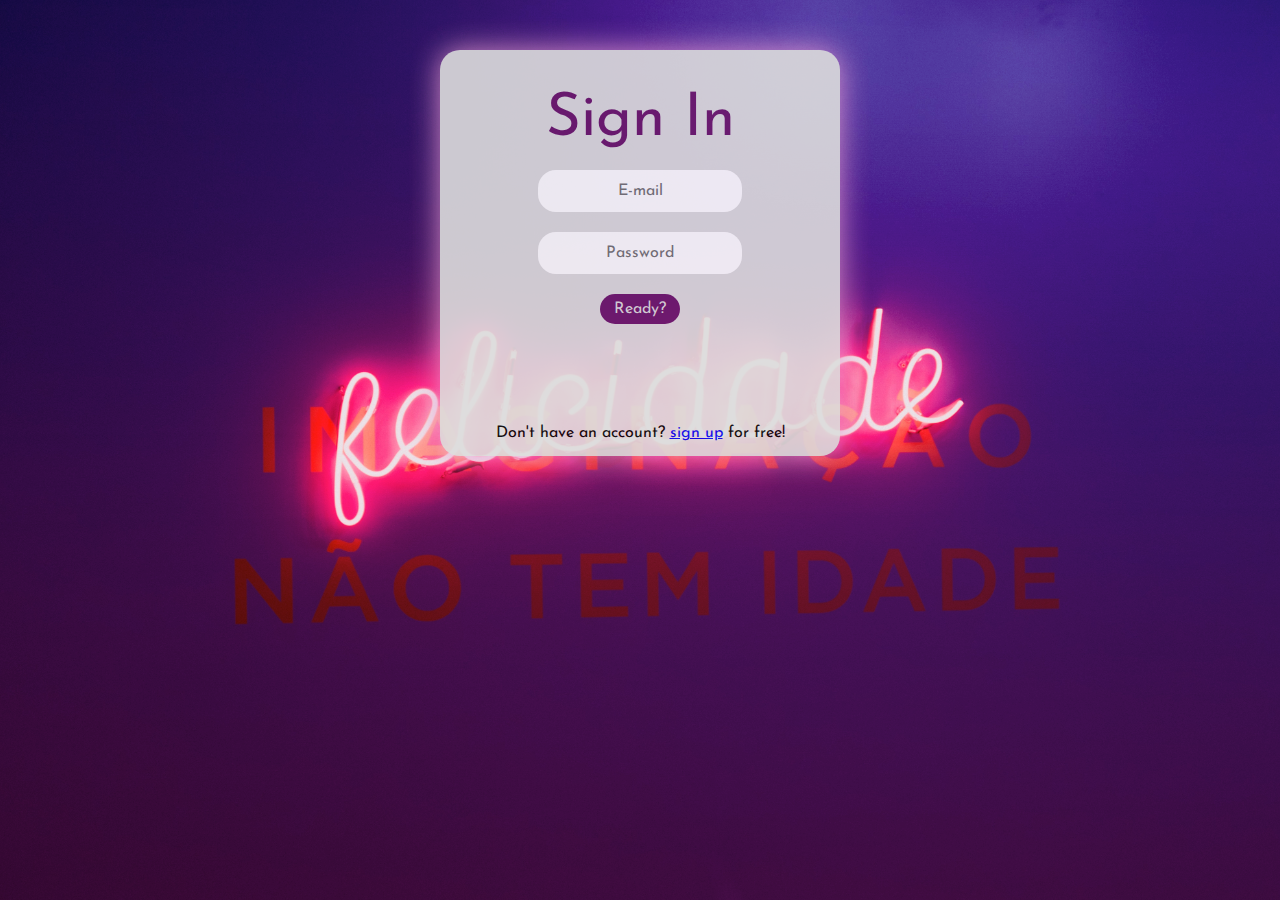
<file: index.html>
<!DOCTYPE html>
<html lang="en">
<head>
    <meta charset="UTF-8">
    <meta name="viewport" content="width=device-width, initial-scale=1.0">
    <title>Welcome back!</title>

    <!-- CSS -->
    <link rel="stylesheet" href="./assets/css/login.css">

    <!-- Google Fonts -->
    <link href="https://fonts.googleapis.com/css?family=Josefin+Sans|Varela+Round&display=swap" rel="stylesheet">

</head>
<body>
    <div class="mainDiv">
        <div class="mainForm">
            <div class="textSignIn">Sign In</div>
            <div class="formCSS">
                <form id="form">
                    <input class="inputCSS" type="text" id="email"
                    placeholder="E-mail"><br>
                    <input class="inputCSS" type="password" id="password" 
                    placeholder="Password">
                    <br />
                    <button class="buttonCSS" type="submit">Ready?</button>
                </form>
            </div>
            <div class="signUp">Don't have an account?
                <a href="./signUp.html">sign up</a> for free!</div>
        </div>
    </div>
    
    <!-- JavaScript-->
    <script src="./assets/js/login.js"></script>
</body>
</html>
</file>
<file: assets/css/login.css>
html {
  background-image: url(/assets/img/log-in.jpg);
  background-repeat: no-repeat;
  background-position: center;
  background-size: cover;
  width: 100%;
  height: 100%;
  background-color: #6d1a6d;
  background-blend-mode: hard-light;
}

body {
  display: -webkit-box;
  display: -ms-flexbox;
  display: flex;
  -webkit-box-pack: center;
      -ms-flex-pack: center;
          justify-content: center;
  padding: 50px 12.5px 50px 12.5px;
  overflow: hidden;
  opacity: 0.9;
  margin: 0;
}

.mainDiv {
  background-color: #DDDDDD;
  display: -webkit-box;
  display: -ms-flexbox;
  display: flex;
  -webkit-box-orient: vertical;
  -webkit-box-direction: normal;
      -ms-flex-direction: column;
          flex-direction: column;
  text-align: center;
  width: 400px;
  height: auto;
  border-radius: 20px;
  padding-top: 30px;
  -webkit-box-shadow: 0px 0px 30px #ed9ed5;
          box-shadow: 0px 0px 30px #ed9ed5;
}

.textSignIn {
  font-size: 60px;
  margin: 10px;
  font-family: 'Josefin Sans', sans-serif;
  color: #6d1a6d;
}

.formCSS {
  background-color: #DDDDDD;
  height: 250px;
}

.inputCSS {
  max-width: 100%;
  width: 200px;
  max-height: 100%;
  height: 40px;
  font-size: 16px;
  border-radius: 18px;
  border: none;
  text-align: center;
  margin: 10px;
  font-family: 'Josefin Sans', sans-serif;
}

.buttonCSS {
  font-size: 16px;
  border-radius: 18px;
  border: none;
  text-align: center;
  margin: 10px;
  width: 100%;
  max-width: 80px;
  height: 30px;
  max-height: 100%;
  font-family: 'Josefin Sans', sans-serif;
  background-color: #6d1a6d;
  color: #DDDDDD;
  cursor: pointer;
}

.buttonCSS:hover {
  color: #DDDDDD;
  background-color: #966196;
}

.signUp {
  font-size: 16px;
  margin: 15px;
  font-family: 'Josefin Sans', sans-serif;
}
/*# sourceMappingURL=login.css.map */
</file>
